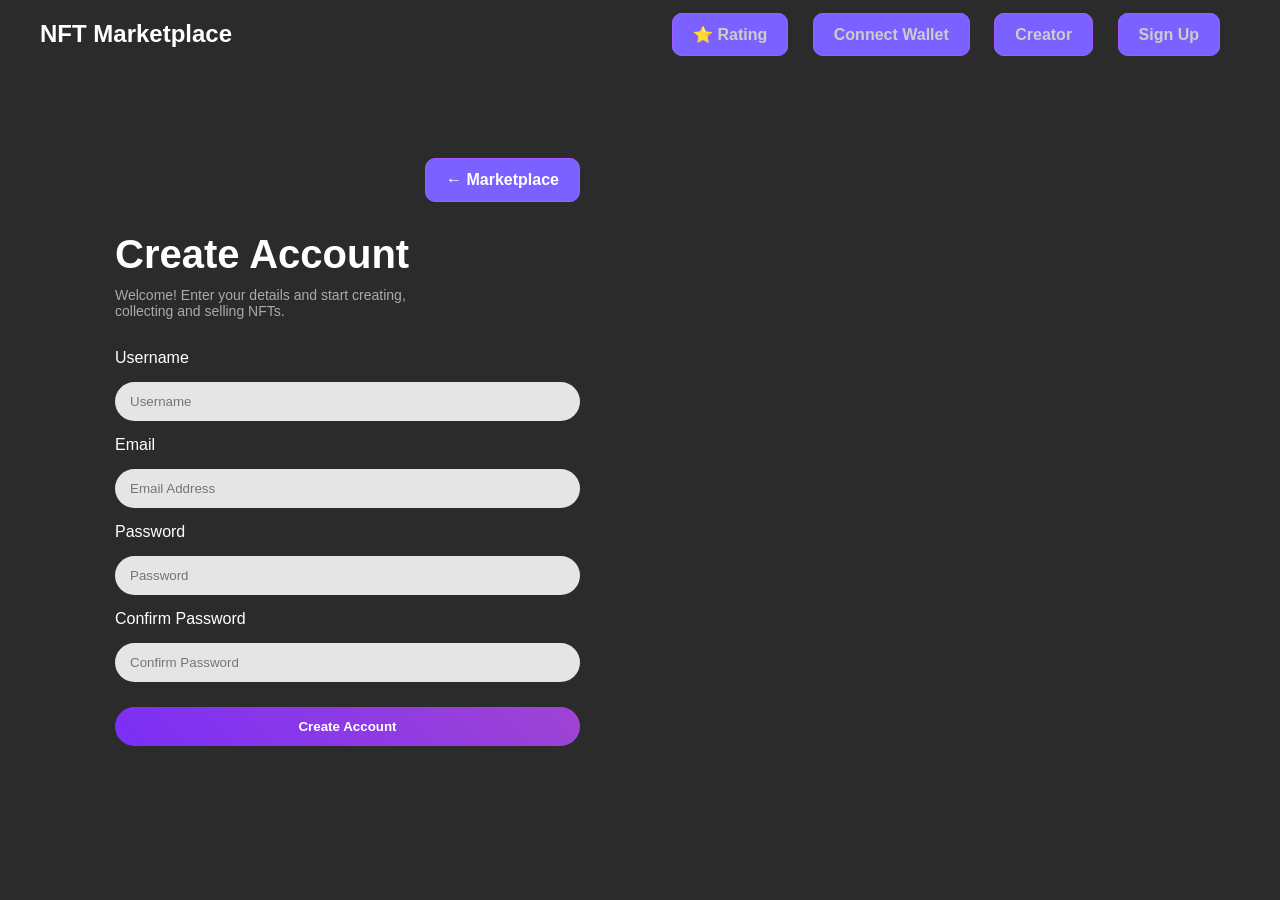
<file: sing.html>
<!DOCTYPE html>
<html lang="en">
<head>
  <meta charset="UTF-8">
  <meta name="viewport" content="width=device-width, initial-scale=1.0">
  <title>Create Account</title>
  <link rel="stylesheet" href="./css/style.css">
</head>
<body>

  <!-- HEADER -->
  <header>
    <div class="container nav">
      <h2>NFT Marketplace</h2>

      <div class="menu">
        <a href="rating.html" class="btn">⭐ Rating</a>
        <a href="./nft.html" class="btn">Connect Wallet</a>
        <a href="./page-2.html" class="btn">Creator</a>
        <a href="./sing.html" class="btn">Sign Up</a>
      </div>
    </div>
  </header>

  <!-- MAIN WRAPPER -->
  <section class="container auth-page">

    <!-- LEFT IMAGE -->
    <div class="left">
      <!-- agar rasm bo‘lsa:
      <img src="signup.png" alt="">
      -->
    </div>

    <!-- RIGHT FORM -->
    <div class="right">
      <a href="index.html" class="btn back">← Marketplace</a>

      <h1>Create Account</h1>
      <p>
        Welcome! Enter your details and start creating,
        collecting and selling NFTs.
      </p>

      <form>
        <label>Username</label>
        <input type="text" placeholder="Username" required>

        <label>Email</label>
        <input type="email" placeholder="Email Address" required>

        <label>Password</label>
        <input type="password" placeholder="Password" required>

        <label>Confirm Password</label>
        <input type="password" placeholder="Confirm Password" required>

        <button type="submit">Create Account</button>
      </form>
    </div>

  </section>

</body>
</html>
</file>
<file: css/style.css>
*{
  margin:0;
  padding:0;
  box-sizing:border-box;
  font-family:Arial, Helvetica, sans-serif;
}

body{
  background:#2b2b2b;
  color:#fff;
}


.container{
  max-width:1200px;
  margin:0 auto;
  padding:0 15px;
}


.nav{
  display:flex;
  justify-content:space-between;
  align-items:center;
  padding:20px 0;
}

.menu a{
  color:#ccc;
  text-decoration:none;
  margin-right:20px;
}

.signup-btn{
  background:#a259ff;
  border:none;
  padding:10px 20px;
  border-radius:10px;
  color:#fff;
  cursor:pointer;
}




.page{ display:none; min-height:80vh; }
.page.active{ display:block; }

.center{
  display:flex;
  justify-content:center;
  align-items:center;
}


.auth-box{
  background:#3b3b3b;
  padding:30px;
  border-radius:20px;
  max-width:350px;
  width:100%;
}

.auth-box input,
.auth-box button{
  width:100%;
  padding:12px;
  margin-bottom:12px;
  border-radius:10px;
  border:none;
}


.hero{ padding:60px 0; }

.hero-wrap{
  display:flex;
  gap:40px;
  align-items:center;
  flex-wrap:wrap;
}

.hero-left{
  max-width:520px;
}

.hero-left h1{ font-size:42px; margin-bottom:20px; }
.hero-left p{ color:#aaa; margin-bottom:25px; }

.btn{
  background:#a259ff;
  border:none;
  padding:14px 28px;
  border-radius:10px;
  color:#fff;
}

.stats{
  display:flex;
  gap:40px;
  margin-top:30px;
}

.hero-card{
  background:#1c1c1c;
  padding:20px;
  border-radius:20px;
  max-width:360px;
}

.hero-card img{
  width:100%;
  border-radius:16px;
}


.trending{ padding:60px 0; }

.trending-grid{
  display:grid;
  grid-template-columns:repeat(auto-fit,minmax(280px,1fr));
  gap:30px;
}

.card{
  background:#f60000;
  padding:15px;
  border-radius:20px;
  max-width: 450px;
  max-width: 100%;
}

.card img{
  width: 500px;
  width:100%;
  height: 450px;
  border-radius:16px;
}



.wrapper {
  max-width: 1200px;
  margin: 50px auto;
  padding: 0 20px;
}

.title {
  font-size: 32px;
  margin-bottom: 10px;
}

.subtitle {
  color: #b2b2b2;
  margin-bottom: 30px;
}

.creators {
  display: grid;
  grid-template-columns: repeat(4, 1fr);
  gap: 20px;
}

.card {
  background: #3b3b3b;
  border-radius: 20px;
  padding: 25px 20px;
  text-align: center;
  position: relative;
}

.card img {
  width: 100px;
  height: 100px;
  border-radius: 50%;
  margin-bottom: 15px;
}

.card h4 {
  margin-bottom: 8px;
}

.card p {
  font-size: 14px;
  color: #b2b2b2;
}

.card span {
  color: #fff;
}

.rank {
  position: absolute;
  top: 15px;
  left: 15px;
  background: #2b2b2b;
  width: 30px;
  height: 30px;
  border-radius: 50%;
  display: flex;
  align-items: center;
  justify-content: center;
  font-size: 14px;
}


@media (max-width: 992px) {
  .creators {
    grid-template-columns: repeat(2, 1fr);
  }
}

@media (max-width: 500px) {
  .creators {
    grid-template-columns: 1fr;
  }
}



.discover,
.highlight,
.works,
.digest {
  max-width: 1200px;
  margin: 60px auto;
  padding: 0 20px;
  color: #fff;
}

.discover-head {
  display: flex;
  justify-content: space-between;
  align-items: center;
  margin-bottom: 30px;
}

.btn {
  border: 1px solid #a259ff;
  padding: 10px 20px;
  border-radius: 20px;
  color: #a259ff;
  text-decoration: none;
}

.nft-cards {
  display: grid;
  grid-template-columns: repeat(3, 1fr);
  gap: 20px;
}

.nft-card {
  background: #3b3b3b;
  border-radius: 20px;
  overflow: hidden;
}

.nft-card img {
  width: 100%;
  display: block;
}

.nft-info {
  padding: 15px;
}

.nft-info span {
  color: #b2b2b2;
  font-size: 14px;
}

.price {
  display: flex;
  justify-content: space-between;
  margin-top: 15px;
  font-size: 13px;
}

.highlight img {
  width: 100%;
  border-radius: 20px;
  margin-top: 20px;
}


.work-cards {
  display: grid;
  grid-template-columns: repeat(3, 1fr);
  gap: 20px;
  margin-top: 30px;
}

.work-card {
  background: #3b3b3b;
  padding: 30px;
  border-radius: 20px;
}


.digest-box {
  background: #3b3b3b;
  padding: 40px;
  border-radius: 20px;
  text-align: center;
}

.digest form {
  display: flex;
  gap: 10px;
  margin-top: 20px;
}

.digest input {
  flex: 1;
  padding: 12px;
  border-radius: 20px;
  border: none;
}

.digest button {
  padding: 12px 25px;
  border-radius: 20px;
  border: none;
  background: #a259ff;
  color: #fff;
  cursor: pointer;
}

@media (max-width: 900px) {
  .nft-cards,
  .work-cards {
    grid-template-columns: 1fr;
  }

  .digest form {
    flex-direction: column;
  }
}



.categories {
  max-width: 1100px;
  margin: 60px auto;
}

.categories h2 {
  margin-bottom: 30px;
  font-size: 24px;
}

.grid {
  display: grid;
  grid-template-columns: repeat(4, 1fr);
  gap: 25px;
}

.card {
  height: 200px;
  border-radius: 20px;
  position: relative;
  overflow: hidden;
  display: flex;
  align-items: center;
  justify-content: center;
}

.card::after {
  content: "";
  position: absolute;
  inset: 0;
  background: rgba(0,0,0,0.4);
}

.card .icon {
  position: absolute;
  font-size: 36px;
  z-index: 2;
}

.card p {
  position: absolute;
  bottom: 15px;
  left: 15px;
  font-size: 16px;
  z-index: 2;
}


.art { background: linear-gradient(135deg, #6a11cb, #2575fc); }
.collectibles { background: linear-gradient(135deg, #f7971e, #ffd200); }
.music { background: linear-gradient(135deg, #11998e, #38ef7d); }
.photo { background: linear-gradient(135deg, #fc466b, #3f5efb); }
.video { background: linear-gradient(135deg, #ff512f, #dd2476); }
.utility { background: linear-gradient(135deg, #8360c3, #2ebf91); }
.sport { background: linear-gradient(135deg, #f953c6, #b91d73); }
.virtual { background: linear-gradient(135deg, #4facfe, #00f2fe); }


@media (max-width: 900px) {
  .grid {
    grid-template-columns: repeat(2, 1fr);
  }
}





.cover img{
  width:100%;
  height:220px;
  object-fit:cover;
}


.profile{
  display:flex;
  align-items:center;
  gap:15px;
  padding:20px;
}

.avatar{
  width:80px;
  height:80px;
  border-radius:50%;
}

.btn{
  margin-left:auto;
  background:#7b61ff;
  color:#fff;
  text-decoration:none;
  border-radius:8px;
  font-weight:bold;
  margin-top: 30px;
  margin-bottom: 30px;
}


.cardss{
  display:grid;
  grid-template-columns:repeat(3,1fr);
  gap:15px;
  padding:20px;
}

.cardd{
  background:#1b1b22;
  padding:10px;
  max-width: 500px;
  width: 100%;
  border-radius:12px;
}

.cardd img{
  width:500px;
  border-radius:10px;
}


.rating-page{
  display:flex;
  flex-direction:column;
  align-items:center;
  justify-content:center;
  height:100vh;
}

.rating-box{
  background:#1b1b22;
  padding:30px;
  border-radius:15px;
  margin:20px 0;
}

.back{
  background:#444;
}



.page{
  max-width:1100px;
  margin:40px auto;
  display:grid;
  grid-template-columns:1fr 1fr;
  gap:40px;
}

.preview img{
  width:100%;
  border-radius:20px;
}

/* CONTENT */
.content h1{
  font-size:32px;
  margin-bottom:15px;
}

.author{
  display:flex;
  align-items:center;
  gap:10px;
  margin-bottom:20px;
}

.author img{
  width:40px;
  height:40px;
  border-radius:50%;
}

.desc{
  color:#cfcfcf;
  line-height:1.6;
  margin-bottom:30px;
}

/* INFO */
.info-box{
  background:#1b1b22;
  padding:20px;
  border-radius:15px;
  display:flex;
  align-items:center;
  gap:30px;
}

.info-box small{
  color:#aaa;
}

.btn{
  margin-left:auto;
  background:#7b61ff;
  color:#fff;
  padding:12px 20px;
  border-radius:10px;
  text-decoration:none;
  font-weight:bold;
}

a+
.more{
  max-width:1100px;
  margin:60px auto;
}

.more h2{
  margin-bottom:25px;
}

.grid{
  display:grid;
  grid-template-columns:repeat(4,1fr);
  gap:20px;
}

.card{
  background:#1b1b22;
  padding:12px;
  border-radius:15px;
}

.card img{
  width:100%;
  height: 200px;
  border-radius:12px;
}

.card h4{
  margin-top:10px;
  font-size:14px;
}

.creators{
  background:#121212;
  padding:60px 20px;
  color:#fff;
}

.creators-header{
  max-width:1200px;
  margin:0 auto 30px;
}

.creators-header p{
  color:#aaa;
  margin:8px 0 20px;
}

.tabs{
  display:flex;
  gap:10px;
  flex-wrap:wrap;
}

.tabs button{
  background:#1e1e1e;
  border:none;
  color:#aaa;
  padding:10px 16px;
  border-radius:20px;
  cursor:pointer;
}

.tabs button.active{
  background:#a259ff;
  color:#fff;
}

.creators-list{
  max-width:1200px;
  margin:0 auto;
  display:flex;
  flex-direction:column;
  gap:12px;
}

.creator{
  display:grid;
  grid-template-columns:40px 50px 1fr 120px 120px;
  align-items:center;
  background:#1f1f1f;
  padding:14px 18px;
  border-radius:14px;
}

.rank{
  color:#888;
}

.creator img{
  width:40px;
  height:40px;
  border-radius:50%;
}

.name{
  font-weight:500;
}

.change{
  font-size:14px;
}

.change.up{
  color:#00ff9d;
}

.change.down{
  color:#ff4d4d;
}

.sales{
  text-align:right;
  color:#ccc;
}

/* RESPONSIVE */
@media(max-width:768px){
  .creator{
    grid-template-columns:30px 40px 1fr;
    row-gap:6px;
  }

  .change,
  .sales{
    display:none;
  }
}

.btnnn{
  margin-top: 40px;
  margin-bottom: 40px;
}


.left{
  width:50%;
}

.left img{
  width:100%;
  height:100%;
  object-fit:cover;
}


.right{
  width:50%;
  display:flex;
  flex-direction:column;
  justify-content:center;
  padding:60px;
  background:#2b2b2b;
  color:#fff;
}

.right h1{
  font-size:40px;
  margin-bottom:10px;
}

.right p{
  font-size:14px;
  color:#aaa;
  margin-bottom:30px;
  max-width:350px;
}


form{
  display:flex;
  flex-direction:column;
  gap:15px;
}

input{
  padding:12px 15px;
  border:none;
  border-radius:20px;
  background:#e5e5e5;
  outline:none;
}

button{
  margin-top:10px;
  padding:12px;
  border:none;
  border-radius:20px;
  background:linear-gradient(45deg, #7b2ff7, #9f44d3);
  color:#fff;
  font-weight:bold;
  cursor:pointer;
  transition:0.3s;
}

button:hover{
  opacity:0.8;
}



.sing{
  margin-top: 40px;
  margin-bottom: 40px;
}

.btn2{
  display: inline-block;
  background: linear-gradient(90deg, #a259ff, #7f4dff);
  padding: 10px 22px;
  border-radius: 22px;
  font-weight: 600;
  margin-top: 20px;
  margin-bottom: 20px;
  text-decoration: none;
}
</file>
